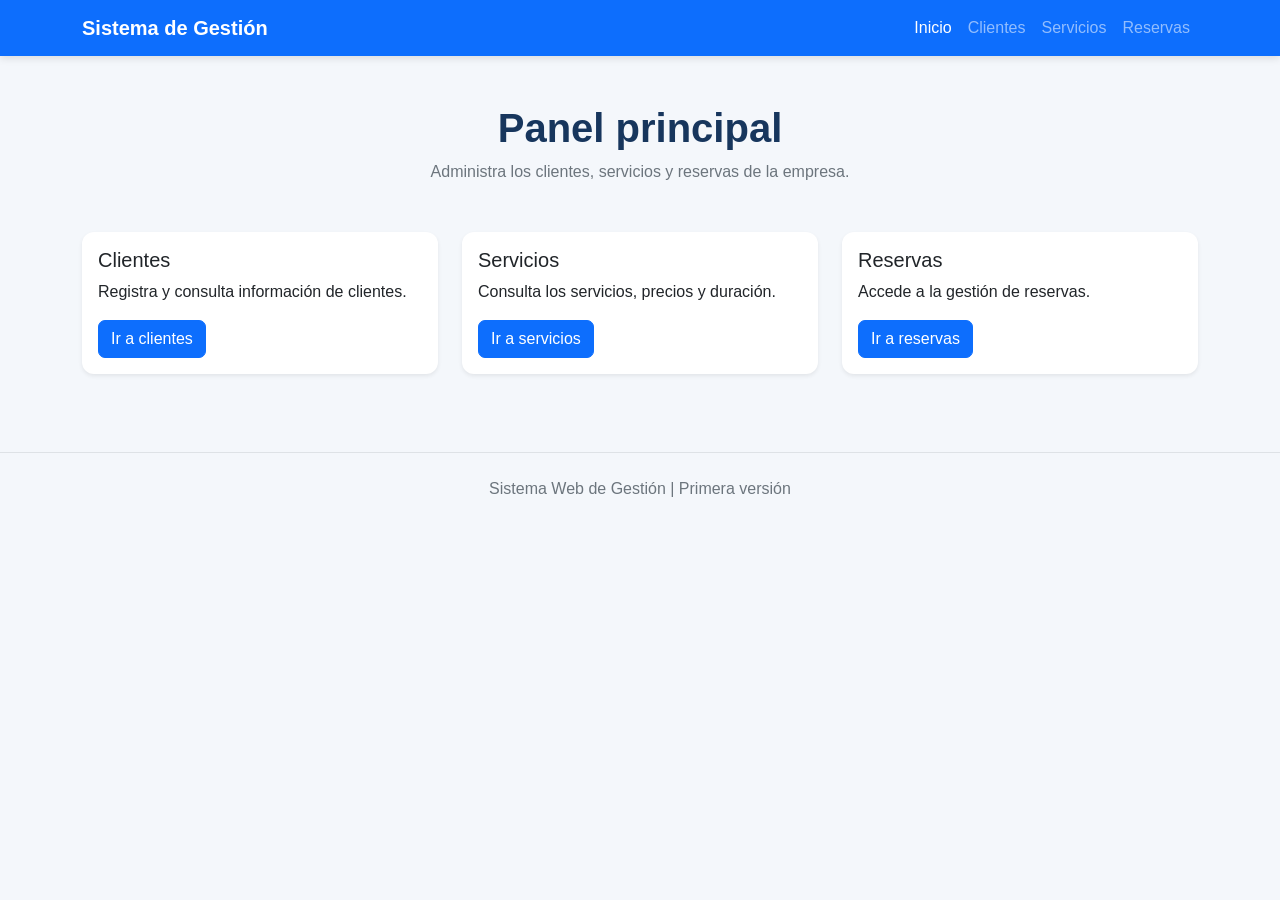
<file: index.html>
<!DOCTYPE html>
<html lang="es">
<head>
    <meta charset="UTF-8">
    <meta name="viewport" content="width=device-width, initial-scale=1.0">
    <title>Sistema Web de Gestión</title>

    <link
        href="https://cdn.jsdelivr.net/npm/bootstrap@5.3.3/dist/css/bootstrap.min.css"
        rel="stylesheet">

    <link rel="stylesheet" href="css/estilos.css">
</head>
<body>
    <nav class="navbar navbar-expand-lg navbar-dark bg-primary">
        <div class="container">
            <a class="navbar-brand fw-bold" href="index.html">
                Sistema de Gestión
            </a>

            <button class="navbar-toggler" type="button"
                    data-bs-toggle="collapse"
                    data-bs-target="#menuPrincipal"
                    aria-controls="menuPrincipal"
                    aria-expanded="false"
                    aria-label="Abrir menú">
                <span class="navbar-toggler-icon"></span>
            </button>

            <div class="collapse navbar-collapse" id="menuPrincipal">
                <ul class="navbar-nav ms-auto">
                    <li class="nav-item">
                        <a class="nav-link active" href="index.html">Inicio</a>
                    </li>
                    <li class="nav-item">
                        <a class="nav-link" href="clientes.html">Clientes</a>
                    </li>
                    <li class="nav-item">
                        <a class="nav-link" href="servicios.html">Servicios</a>
                    </li>
                    <li class="nav-item">
                        <a class="nav-link" href="reservas.html">Reservas</a>
                    </li>
                </ul>
            </div>
        </div>
    </nav>

    <main class="container py-5">
        <div class="text-center mb-5">
            <h1 class="fw-bold">Panel principal</h1>
            <p class="text-secondary">
                Administra los clientes, servicios y reservas de la empresa.
            </p>
        </div>

        <div class="row g-4">
            <div class="col-md-4">
                <div class="card h-100 shadow-sm">
                    <div class="card-body">
                        <h2 class="h5">Clientes</h2>
                        <p>Registra y consulta información de clientes.</p>
                        <a href="clientes.html" class="btn btn-primary">
                            Ir a clientes
                        </a>
                    </div>
                </div>
            </div>

            <div class="col-md-4">
                <div class="card h-100 shadow-sm">
                    <div class="card-body">
                        <h2 class="h5">Servicios</h2>
                        <p>Consulta los servicios, precios y duración.</p>
                        <a href="servicios.html" class="btn btn-primary">
                            Ir a servicios
                        </a>
                    </div>
                </div>
            </div>

            <div class="col-md-4">
                <div class="card h-100 shadow-sm">
                    <div class="card-body">
                        <h2 class="h5">Reservas</h2>
                        <p>Accede a la gestión de reservas.</p>
                        <a href="reservas.html" class="btn btn-primary">
                            Ir a reservas
                        </a>
                    </div>
                </div>
            </div>
        </div>
    </main>

    <footer class="text-center text-secondary py-4 border-top">
        Sistema Web de Gestión | Primera versión
    </footer>

    <script
        src="https://cdn.jsdelivr.net/npm/bootstrap@5.3.3/dist/js/bootstrap.bundle.min.js">
    </script>
    <script src="js/app.js"></script>
</body>
</html>
</file>
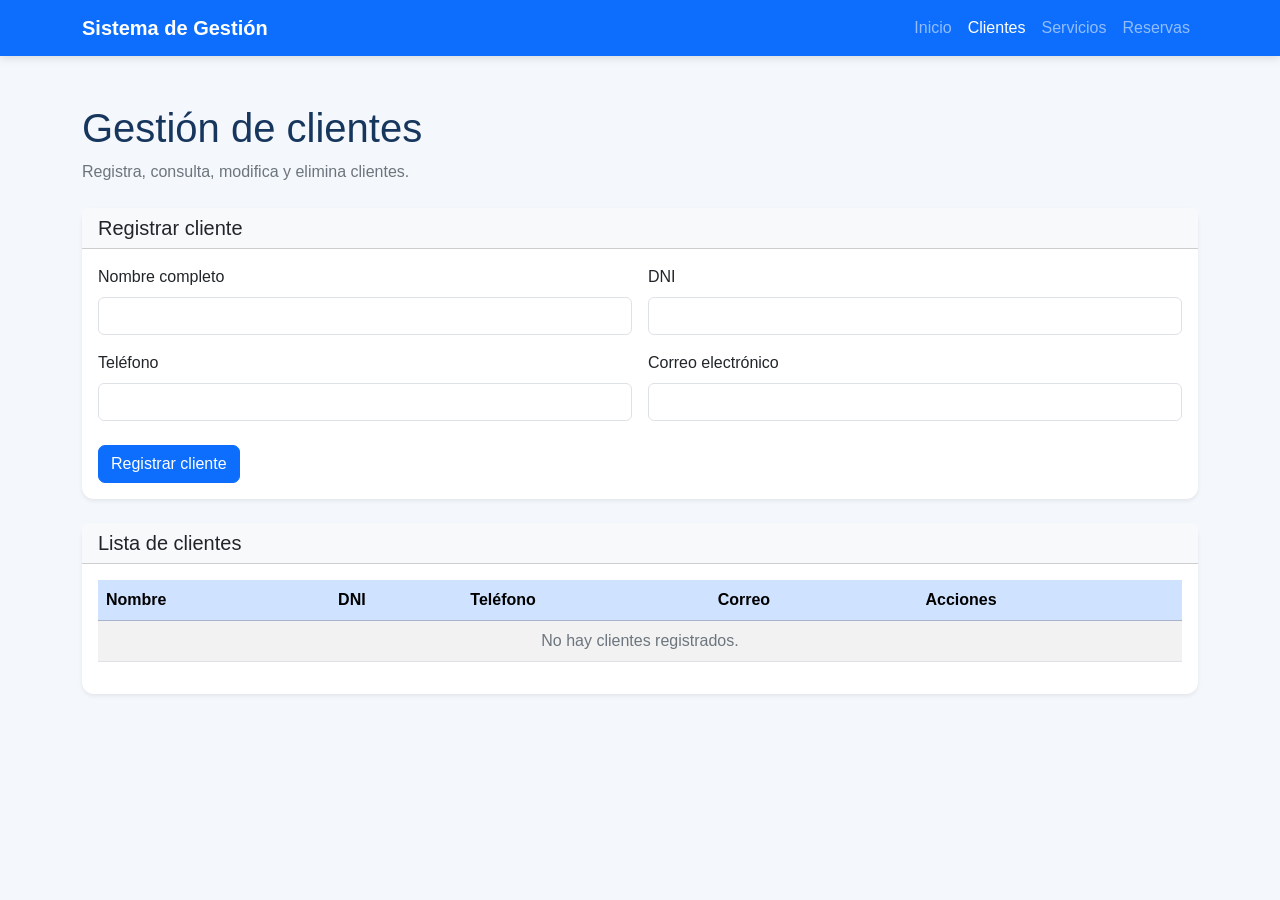
<file: clientes.html>
<!DOCTYPE html>
<html lang="es">
<head>
    <meta charset="UTF-8">
    <meta name="viewport" content="width=device-width, initial-scale=1.0">
    <title>Gestión de clientes</title>

    <link
        href="https://cdn.jsdelivr.net/npm/bootstrap@5.3.3/dist/css/bootstrap.min.css"
        rel="stylesheet">

    <link rel="stylesheet" href="css/estilos.css">
</head>
<body>
    <nav class="navbar navbar-expand-lg navbar-dark bg-primary">
        <div class="container">
            <a class="navbar-brand fw-bold" href="index.html">
                Sistema de Gestión
            </a>

            <div class="navbar-nav ms-auto">
                <a class="nav-link" href="index.html">Inicio</a>
                <a class="nav-link active" href="clientes.html">Clientes</a>
                <a class="nav-link" href="servicios.html">Servicios</a>
                <a class="nav-link" href="reservas.html">Reservas</a>
            </div>
        </div>
    </nav>

    <main class="container py-5">
        <div class="d-flex justify-content-between align-items-center mb-4">
            <div>
                <h1>Gestión de clientes</h1>
                <p class="text-secondary mb-0">
                    Registra, consulta, modifica y elimina clientes.
                </p>
            </div>
        </div>

        <div id="mensaje" class="mb-3" role="status"
             aria-live="polite"></div>

        <section class="card shadow-sm mb-4">
            <div class="card-header bg-light">
                <h2 class="h5 mb-0" id="tituloFormulario">
                    Registrar cliente
                </h2>
            </div>

            <div class="card-body">
                <form id="formularioCliente" novalidate>
                    <input type="hidden" id="clienteId">

                    <div class="row g-3">
                        <div class="col-md-6">
                            <label for="nombre" class="form-label">
                                Nombre completo
                            </label>
                            <input type="text" class="form-control"
                                   id="nombre" name="nombre"
                                   maxlength="100" required>
                            <div class="invalid-feedback">
                                Ingresa el nombre del cliente.
                            </div>
                        </div>

                        <div class="col-md-6">
                            <label for="documento" class="form-label">
                                DNI
                            </label>
                            <input type="text" class="form-control"
                                   id="documento" name="documento"
                                   inputmode="numeric" maxlength="8"
                                   required>
                            <div class="invalid-feedback">
                                Ingresa un DNI de 8 dígitos.
                            </div>
                        </div>

                        <div class="col-md-6">
                            <label for="telefono" class="form-label">
                                Teléfono
                            </label>
                            <input type="tel" class="form-control"
                                   id="telefono" name="telefono"
                                   inputmode="numeric" maxlength="9"
                                   required>
                            <div class="invalid-feedback">
                                Ingresa un teléfono de 9 dígitos.
                            </div>
                        </div>

                        <div class="col-md-6">
                            <label for="correo" class="form-label">
                                Correo electrónico
                            </label>
                            <input type="email" class="form-control"
                                   id="correo" name="correo"
                                   maxlength="150" required>
                            <div class="invalid-feedback">
                                Ingresa un correo electrónico válido.
                            </div>
                        </div>
                    </div>

                    <div class="mt-4 d-flex gap-2">
                        <button type="submit" class="btn btn-primary"
                                id="btnGuardar">
                            Registrar cliente
                        </button>

                        <button type="button" class="btn btn-secondary"
                                id="btnCancelar" hidden>
                            Cancelar edición
                        </button>
                    </div>
                </form>
            </div>
        </section>

        <section class="card shadow-sm">
            <div class="card-header bg-light">
                <h2 class="h5 mb-0">Lista de clientes</h2>
            </div>

            <div class="card-body">
                <div class="table-responsive">
                    <table class="table table-striped table-hover align-middle">
                        <thead class="table-primary">
                            <tr>
                                <th scope="col">Nombre</th>
                                <th scope="col">DNI</th>
                                <th scope="col">Teléfono</th>
                                <th scope="col">Correo</th>
                                <th scope="col">Acciones</th>
                            </tr>
                        </thead>
                        <tbody id="tablaClientes">
                            <tr>
                                <td colspan="5" class="text-center">
                                    Cargando clientes...
                                </td>
                            </tr>
                        </tbody>
                    </table>
                </div>
            </div>
        </section>
    </main>

    <script src="js/validaciones.js"></script>
    <script src="js/clientes.js"></script>
</body>
</html>
</file>
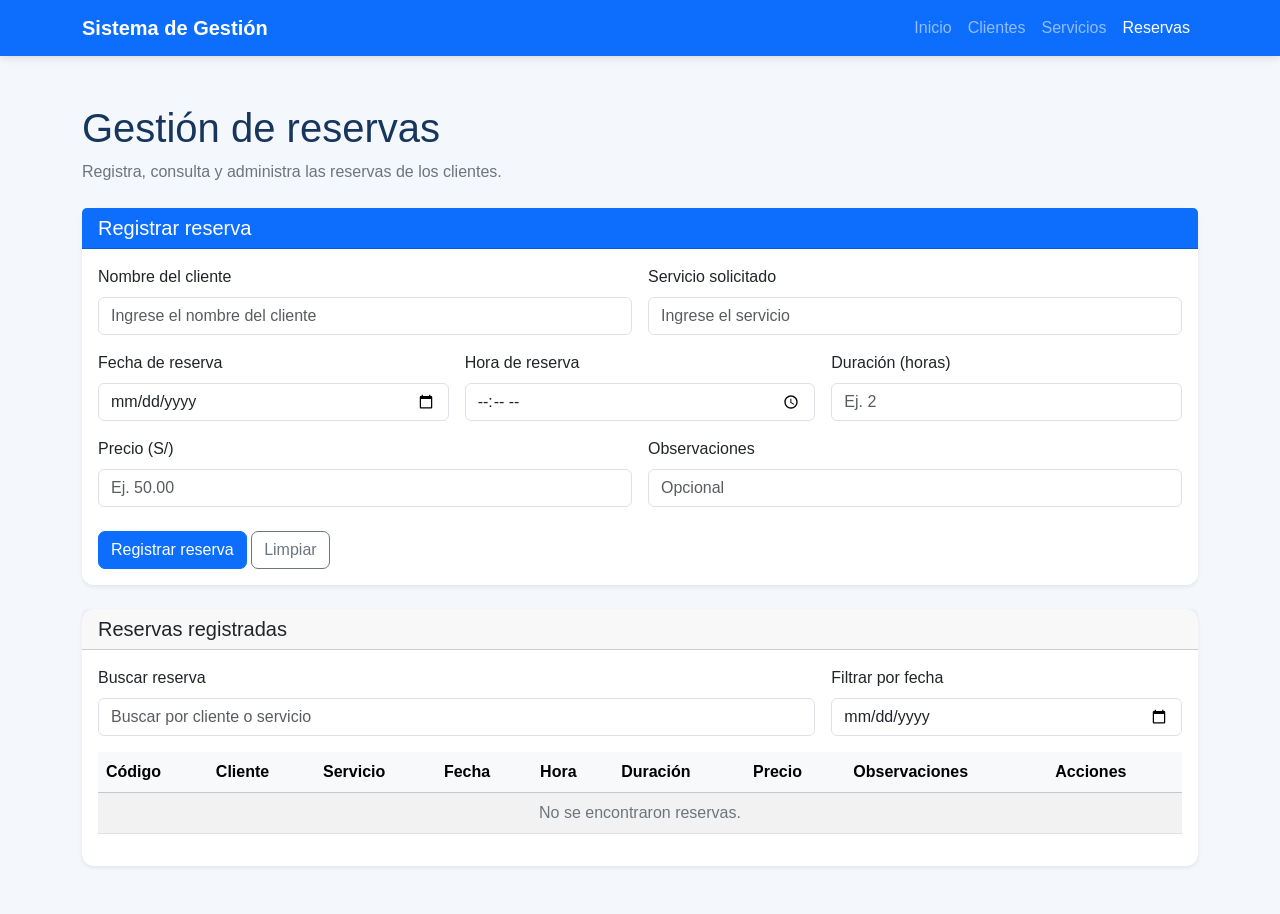
<file: reservas.html>
<!DOCTYPE html>
<html lang="es">
<head>
    <meta charset="UTF-8">
    <meta name="viewport" content="width=device-width, initial-scale=1.0">
    <title>Gestión de reservas</title>

    <link
        href="https://cdn.jsdelivr.net/npm/bootstrap@5.3.3/dist/css/bootstrap.min.css"
        rel="stylesheet">
    <link rel="stylesheet" href="css/estilos.css">
</head>
<body>
    <nav class="navbar navbar-expand-lg navbar-dark bg-primary">
        <div class="container">
            <a class="navbar-brand fw-bold" href="index.html">
                Sistema de Gestión
            </a>

            <div class="navbar-nav ms-auto">
                <a class="nav-link" href="index.html">Inicio</a>
                <a class="nav-link" href="clientes.html">Clientes</a>
                <a class="nav-link" href="servicios.html">Servicios</a>
                <a class="nav-link active" href="reservas.html">Reservas</a>
            </div>
        </div>
    </nav>

    <main class="container py-5">
        <h1 class="mb-2">Gestión de reservas</h1>
        <p class="text-secondary mb-4">
            Registra, consulta y administra las reservas de los clientes.
        </p>

        <div id="mensaje" class="alert d-none" role="alert"></div>

        <section class="card shadow-sm mb-4">
            <div class="card-header bg-primary text-white">
                <h2 class="h5 mb-0">Registrar reserva</h2>
            </div>

            <div class="card-body">
                <form id="formReserva">
                    <div class="row g-3">
                        <div class="col-md-6">
                            <label for="cliente" class="form-label">
                                Nombre del cliente
                            </label>
                            <input
                                type="text"
                                class="form-control"
                                id="cliente"
                                required
                                maxlength="100"
                                placeholder="Ingrese el nombre del cliente">
                        </div>

                        <div class="col-md-6">
                            <label for="servicio" class="form-label">
                                Servicio solicitado
                            </label>
                            <input
                                type="text"
                                class="form-control"
                                id="servicio"
                                required
                                maxlength="100"
                                placeholder="Ingrese el servicio">
                        </div>

                        <div class="col-md-4">
                            <label for="fecha" class="form-label">
                                Fecha de reserva
                            </label>
                            <input
                                type="date"
                                class="form-control"
                                id="fecha"
                                required>
                        </div>

                        <div class="col-md-4">
                            <label for="hora" class="form-label">
                                Hora de reserva
                            </label>
                            <input
                                type="time"
                                class="form-control"
                                id="hora"
                                required>
                        </div>

                        <div class="col-md-4">
                            <label for="duracion" class="form-label">
                                Duración (horas)
                            </label>
                            <input
                                type="number"
                                class="form-control"
                                id="duracion"
                                min="1"
                                max="24"
                                step="1"
                                required
                                placeholder="Ej. 2">
                        </div>

                        <div class="col-md-6">
                            <label for="precio" class="form-label">
                                Precio (S/)
                            </label>
                            <input
                                type="number"
                                class="form-control"
                                id="precio"
                                min="0.01"
                                step="0.01"
                                required
                                placeholder="Ej. 50.00">
                        </div>

                        <div class="col-md-6">
                            <label for="observaciones" class="form-label">
                                Observaciones
                            </label>
                            <input
                                type="text"
                                class="form-control"
                                id="observaciones"
                                maxlength="250"
                                placeholder="Opcional">
                        </div>
                    </div>

                    <div class="mt-4">
                        <button type="submit" class="btn btn-primary">
                            Registrar reserva
                        </button>
                        <button type="reset" class="btn btn-outline-secondary">
                            Limpiar
                        </button>
                    </div>
                </form>
            </div>
        </section>

        <section class="card shadow-sm">
            <div class="card-header">
                <h2 class="h5 mb-0">Reservas registradas</h2>
            </div>

            <div class="card-body">
                <div class="row g-3 mb-3">
                    <div class="col-md-8">
                        <label for="buscar" class="form-label">
                            Buscar reserva
                        </label>
                        <input
                            type="search"
                            class="form-control"
                            id="buscar"
                            placeholder="Buscar por cliente o servicio">
                    </div>

                    <div class="col-md-4">
                        <label for="filtroFecha" class="form-label">
                            Filtrar por fecha
                        </label>
                        <input
                            type="date"
                            class="form-control"
                            id="filtroFecha">
                    </div>
                </div>

                <div class="table-responsive">
                    <table class="table table-striped table-hover align-middle">
                        <thead class="table-light">
                            <tr>
                                <th>Código</th>
                                <th>Cliente</th>
                                <th>Servicio</th>
                                <th>Fecha</th>
                                <th>Hora</th>
                                <th>Duración</th>
                                <th>Precio</th>
                                <th>Observaciones</th>
                                <th>Acciones</th>
                            </tr>
                        </thead>
                        <tbody id="tablaReservas">
                            <tr>
                                <td colspan="9" class="text-center text-secondary">
                                    No hay reservas registradas.
                                </td>
                            </tr>
                        </tbody>
                    </table>
                </div>
            </div>
        </section>
    </main>

    <script src="js/validaciones.js"></script>
    <script src="js/reservas.js"></script>
</body>
</html>
</file>
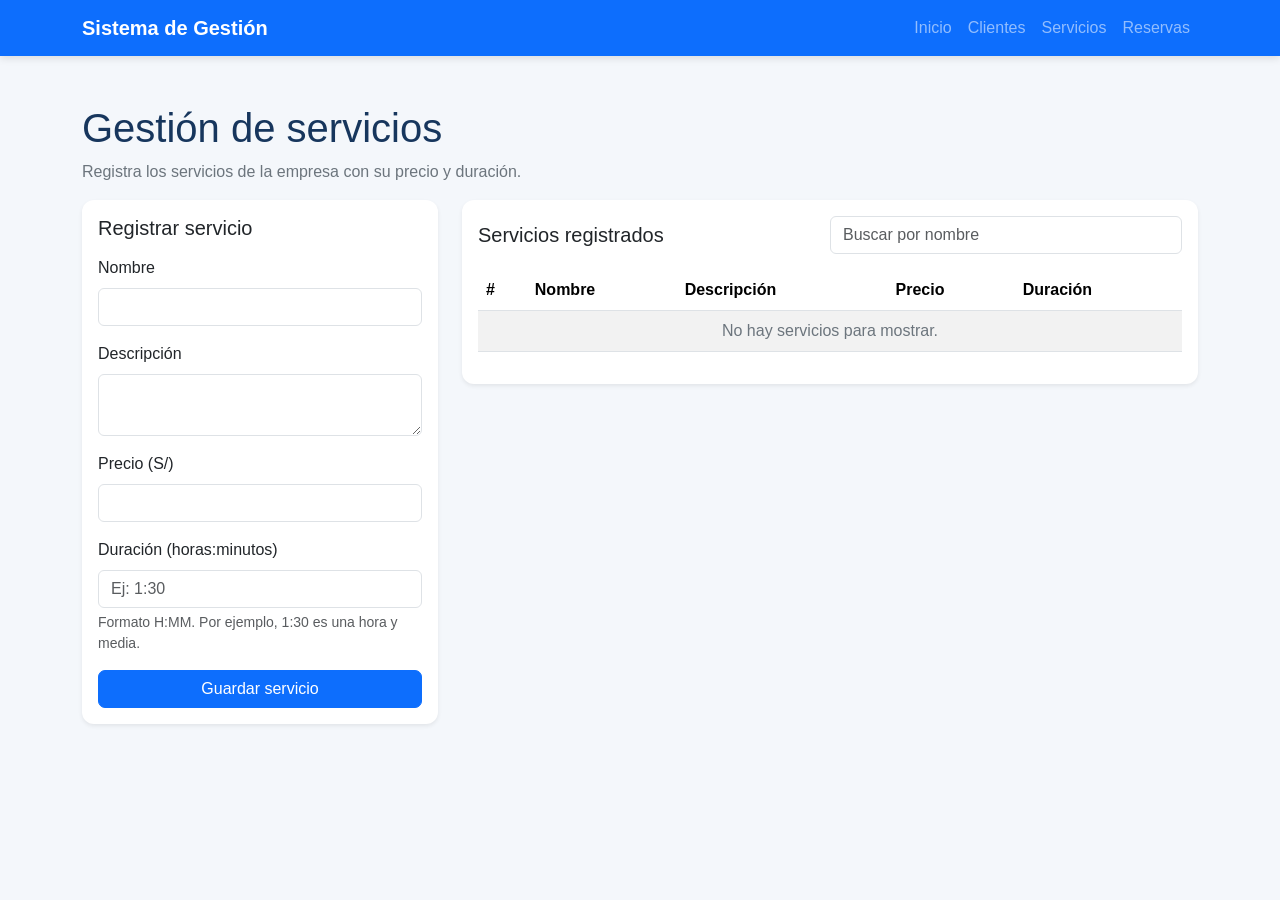
<file: servicios.html>
<!DOCTYPE html>
<html lang="es">

<head>
    <meta charset="UTF-8">
    <meta name="viewport" content="width=device-width, initial-scale=1.0">
    <title>Gestión de servicios</title>
    <link href="https://cdn.jsdelivr.net/npm/bootstrap@5.3.3/dist/css/bootstrap.min.css" rel="stylesheet">
    <link rel="stylesheet" href="css/estilos.css">
</head>

<body>
    <nav class="navbar navbar-expand-lg navbar-dark bg-primary">
        <div class="container">
            <a class="navbar-brand fw-bold" href="index.html">
                Sistema de Gestión
            </a>
            <div class="navbar-nav ms-auto">
                <a class="nav-link" href="index.html">Inicio</a>
                <a class="nav-link" href="clientes.html">Clientes</a>
                <a class="nav-link" href="servicios.html">Servicios</a>
                <a class="nav-link" href="reservas.html">Reservas</a>
            </div>
        </div>
    </nav>

    <main class="container py-5">
        <h1>Gestión de servicios</h1>
        <p class="text-secondary">
            Registra los servicios de la empresa con su precio y duración.
        </p>

        <div id="mensaje"></div>

        <div class="row g-4">
            <div class="col-lg-4">
                <div class="card shadow-sm">
                    <div class="card-body">
                        <h2 class="h5 mb-3">Registrar servicio</h2>
                        <form id="formServicio" novalidate>
                            <div class="mb-3">
                                <label for="nombre" class="form-label">Nombre</label>
                                <input type="text" class="form-control" id="nombre" required>
                            </div>
                            <div class="mb-3">
                                <label for="descripcion" class="form-label">Descripción</label>
                                <textarea class="form-control" id="descripcion" rows="2"></textarea>
                            </div>
                            <div class="mb-3">
                                <label for="precio" class="form-label">Precio (S/)</label>
                                <input type="number" class="form-control" id="precio" min="0" step="0.01" required>
                            </div>
                            <div class="mb-3">
                                <label for="duracion" class="form-label">Duración (horas:minutos)</label>
                                <input type="text" class="form-control" id="duracion" placeholder="Ej: 1:30"
                                    inputmode="numeric" required>
                                <div class="form-text">Formato H:MM. Por ejemplo, 1:30 es una hora y media.</div>
                            </div>
                            <button type="submit" class="btn btn-primary w-100">
                                Guardar servicio
                            </button>
                        </form>
                    </div>
                </div>
            </div>

            <div class="col-lg-8">
                <div class="card shadow-sm">
                    <div class="card-body">
                        <div class="d-flex justify-content-between align-items-center mb-3 gap-3">
                            <h2 class="h5 mb-0">Servicios registrados</h2>
                            <input type="search" class="form-control w-50" id="buscador"
                                placeholder="Buscar por nombre">
                        </div>
                        <div class="table-responsive">
                            <table class="table table-striped align-middle">
                                <thead>
                                    <tr>
                                        <th>#</th>
                                        <th>Nombre</th>
                                        <th>Descripción</th>
                                        <th>Precio</th>
                                        <th>Duración</th>
                                    </tr>
                                </thead>
                                <tbody id="tablaServicios"></tbody>
                            </table>
                        </div>
                    </div>
                </div>
            </div>
        </div>
    </main>

    <script src="js/servicios.js"></script>
</body>

</html>
</file>
<file: css/estilos.css>
/* Configuración general */
body {
    background-color: #f4f7fb;
    color: #243247;
    font-family: Arial, sans-serif;
    min-height: 100vh;
}

/* Barra de navegación */
.navbar {
    box-shadow: 0 2px 8px rgba(0, 0, 0, 0.12);
}

/* Títulos */
h1, h2 {
    color: #17365d;
}

/* Tarjetas del panel principal */
.card {
    border: none;
    border-radius: 12px;
    transition: transform 0.2s ease, box-shadow 0.2s ease;
}

.card:hover {
    transform: translateY(-4px);
    box-shadow: 0 8px 20px rgba(0, 0, 0, 0.10) !important;
}

/* Botones */
.btn {
    border-radius: 7px;
}

/* Pie de página */
footer {
    margin-top: 30px;
}

/* Adaptación a pantallas pequeñas */
@media (max-width: 576px) {
    main.container {
        padding-top: 2rem !important;
    }
}
</file>
